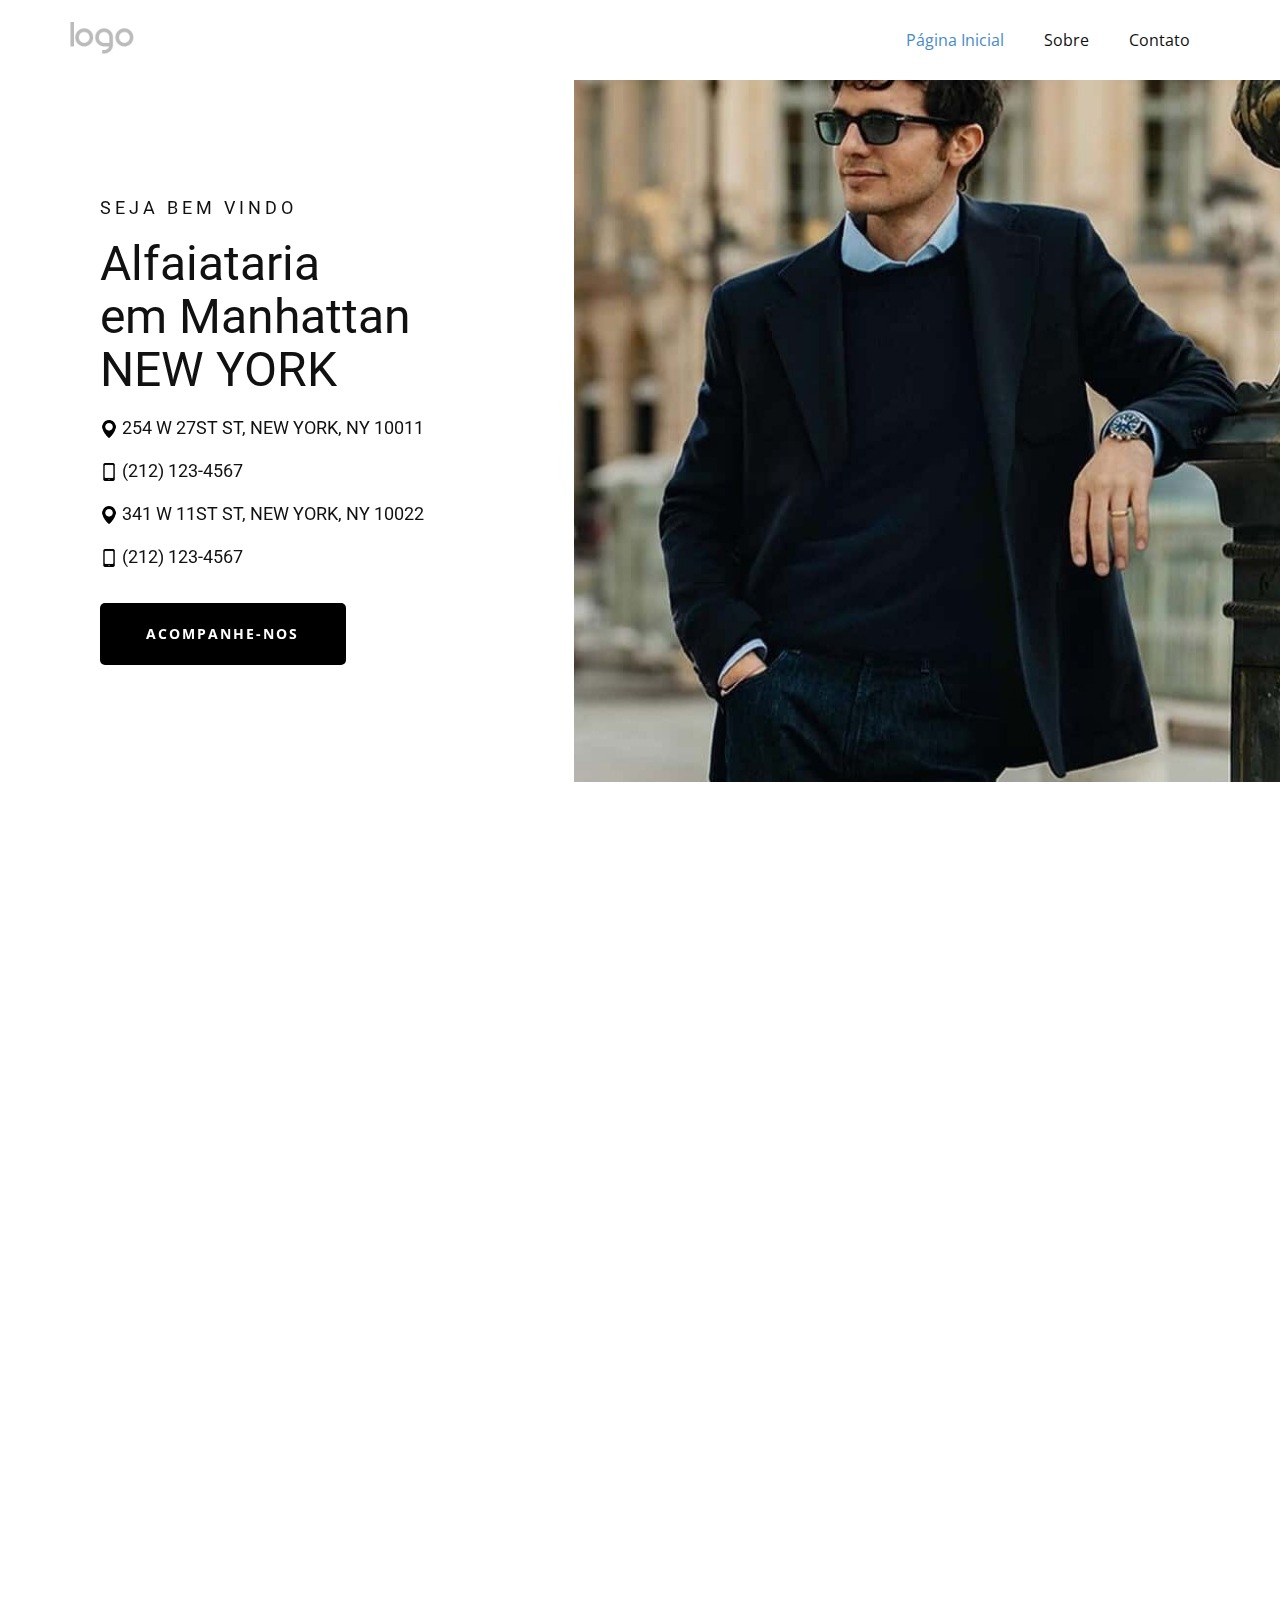
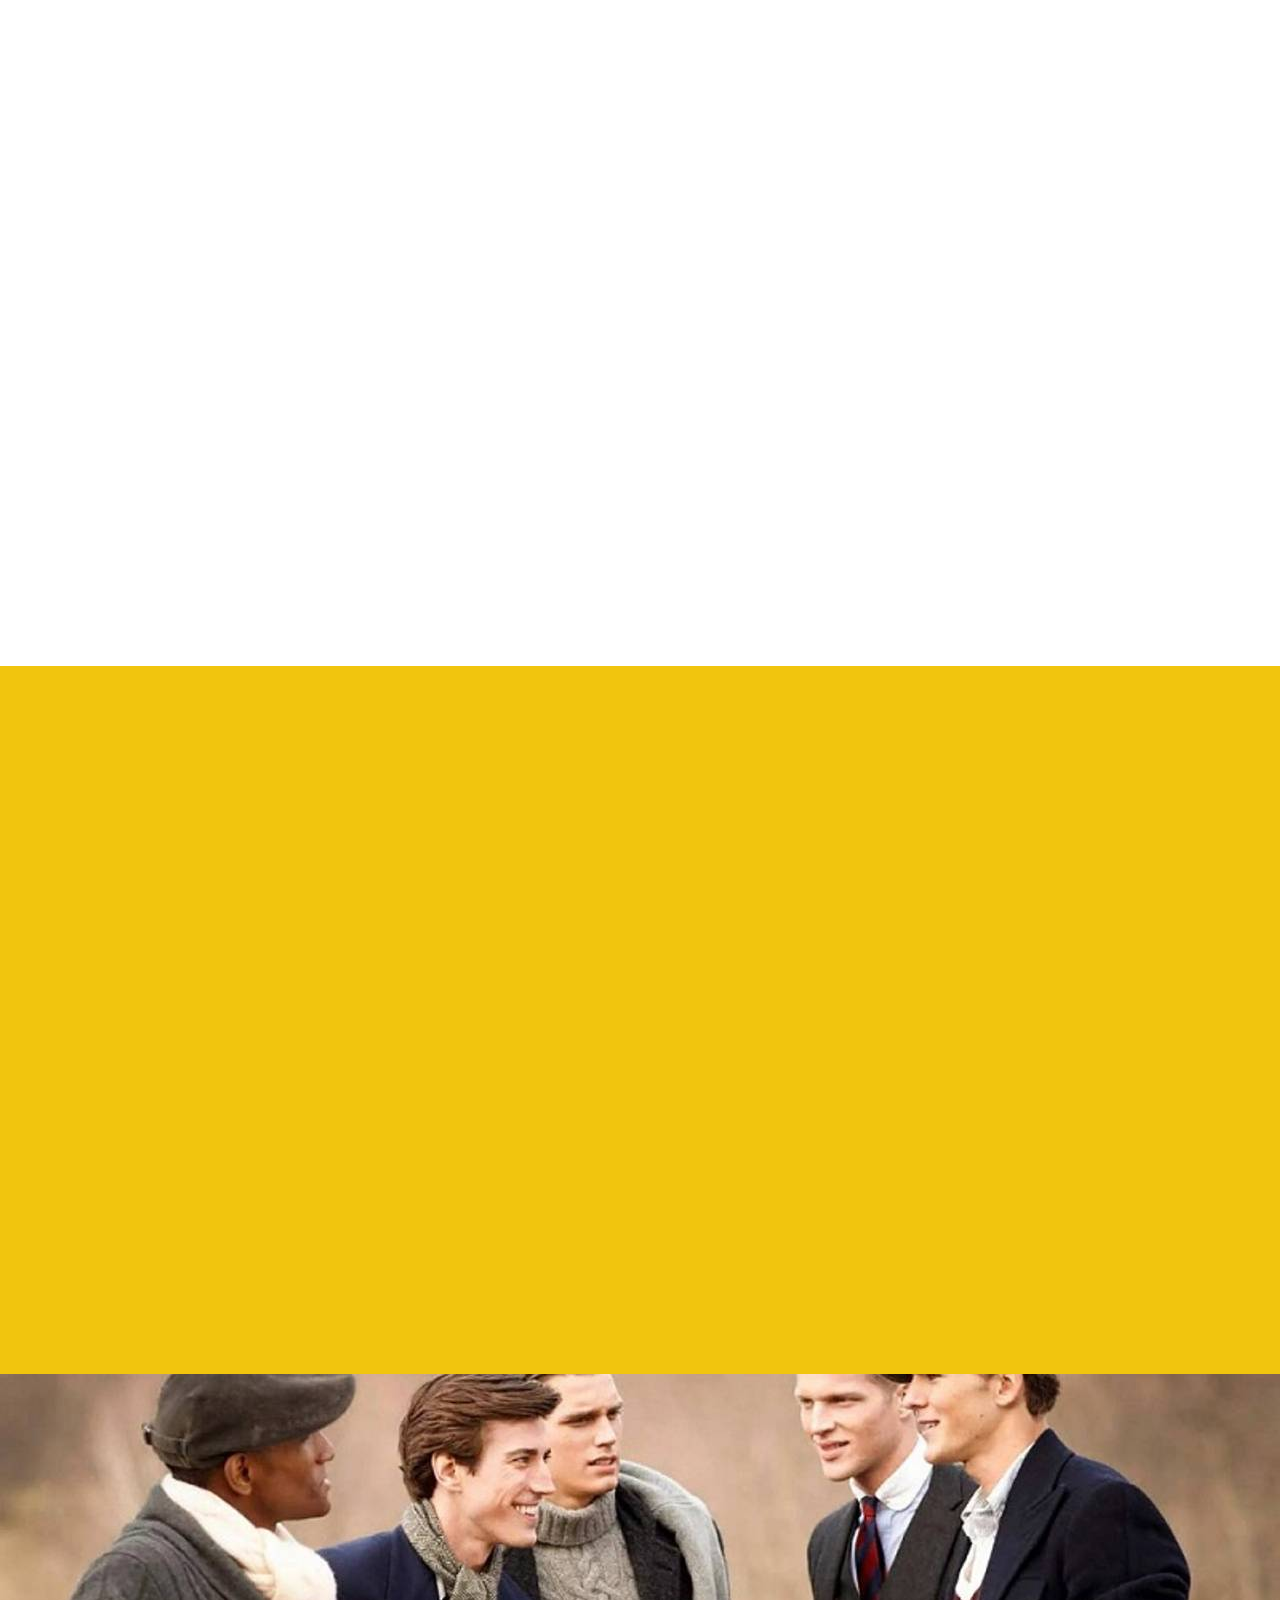
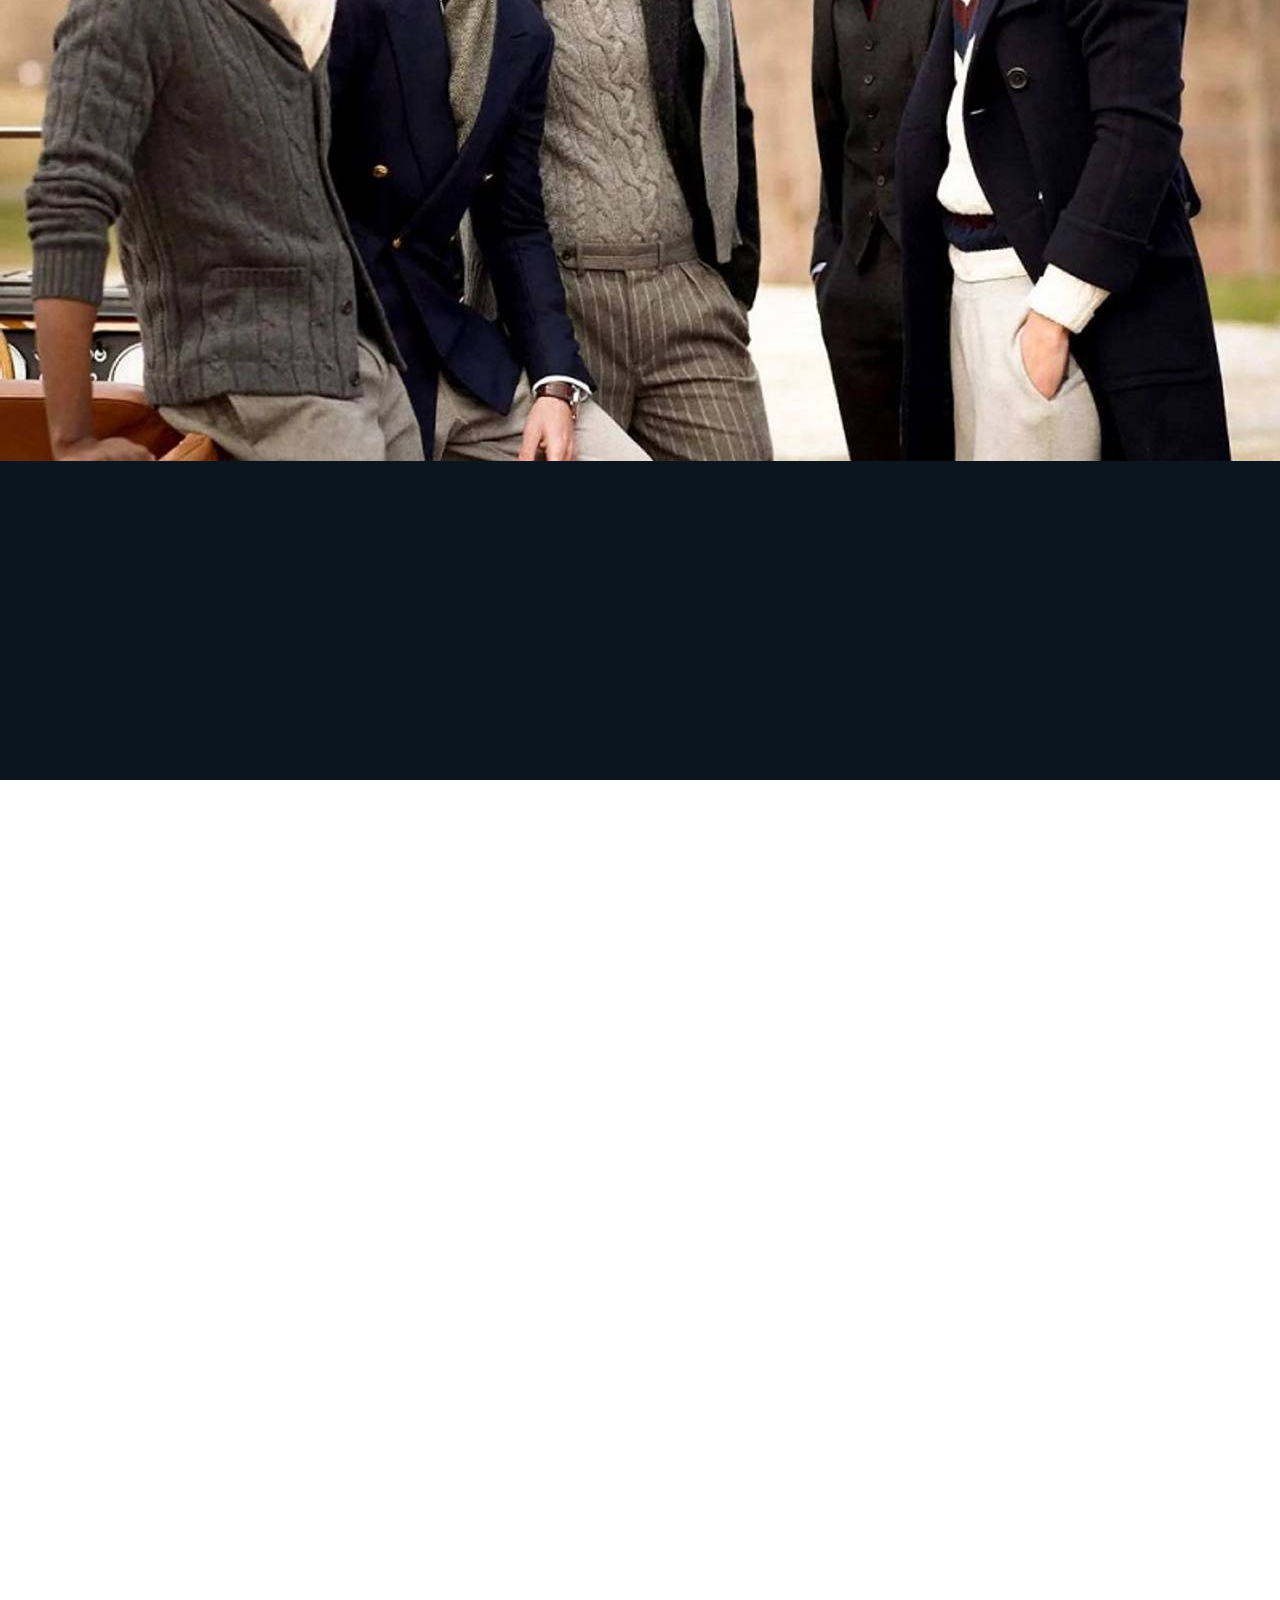
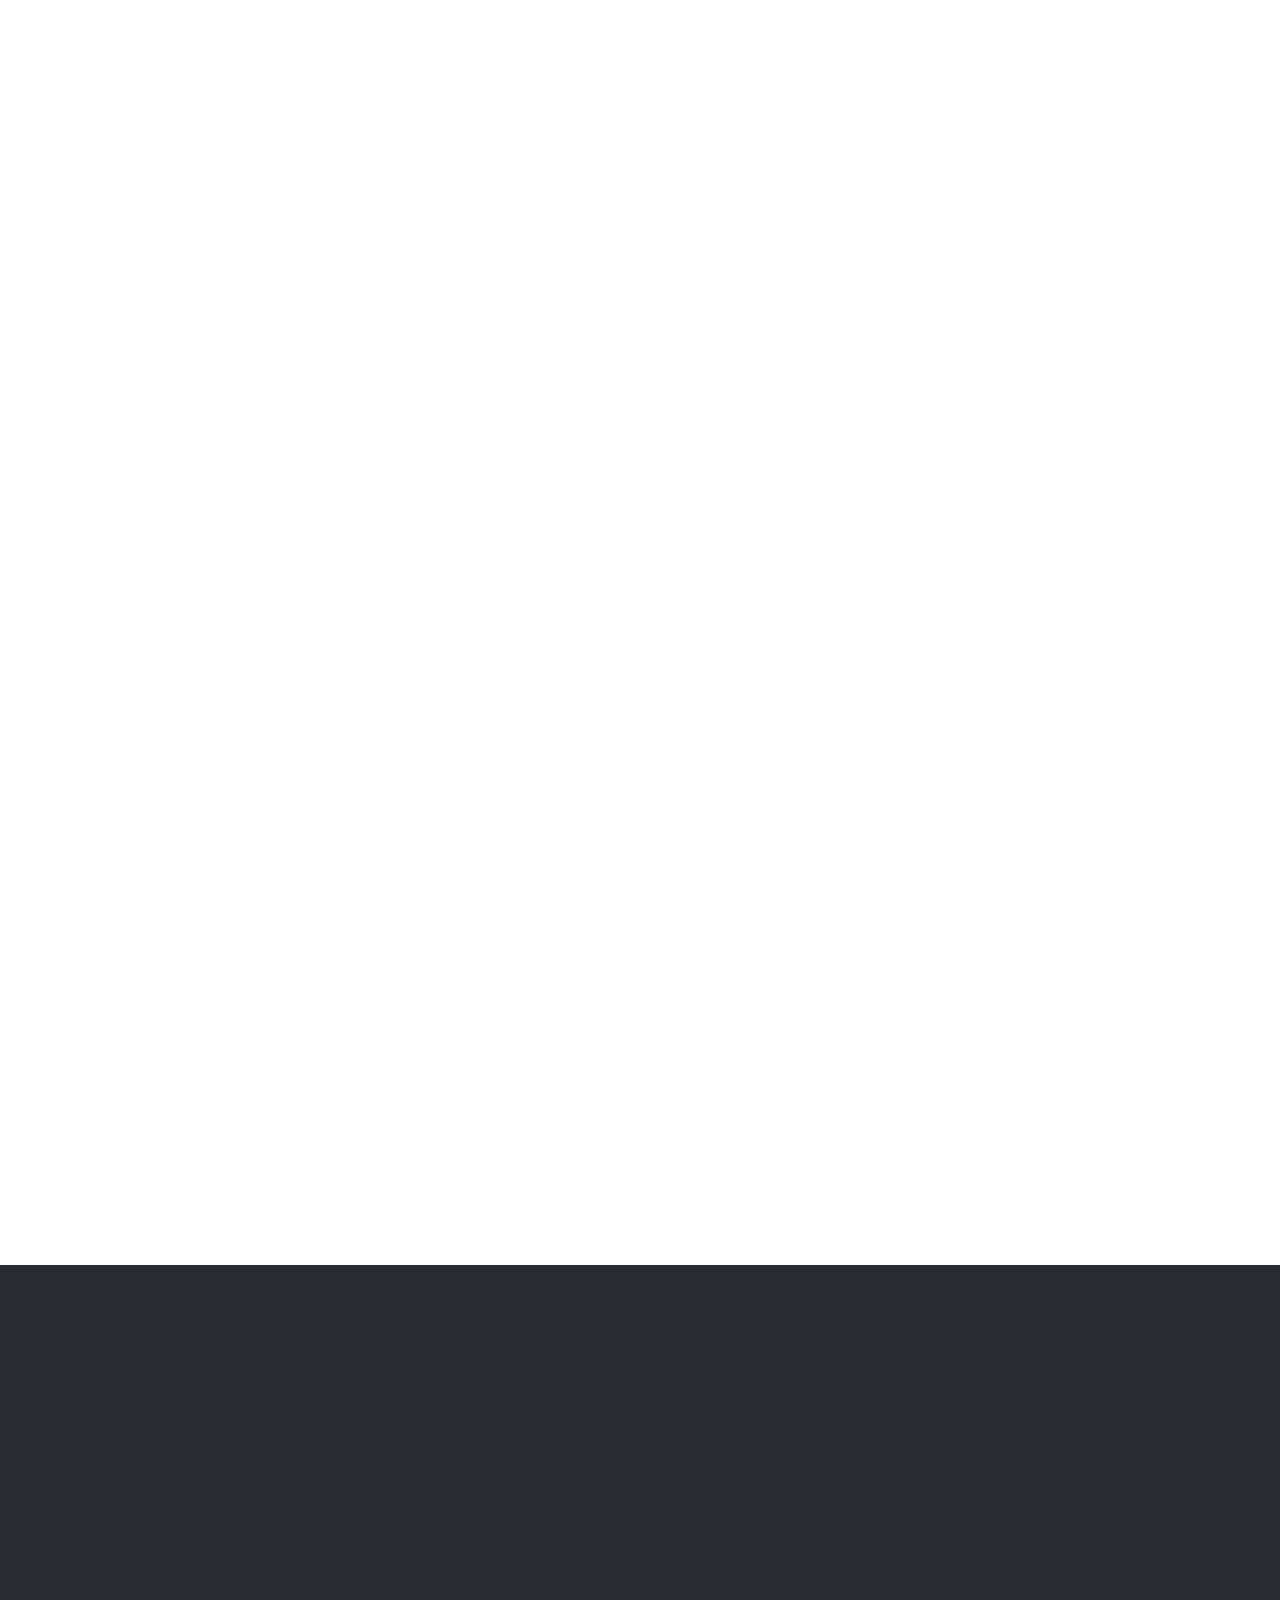
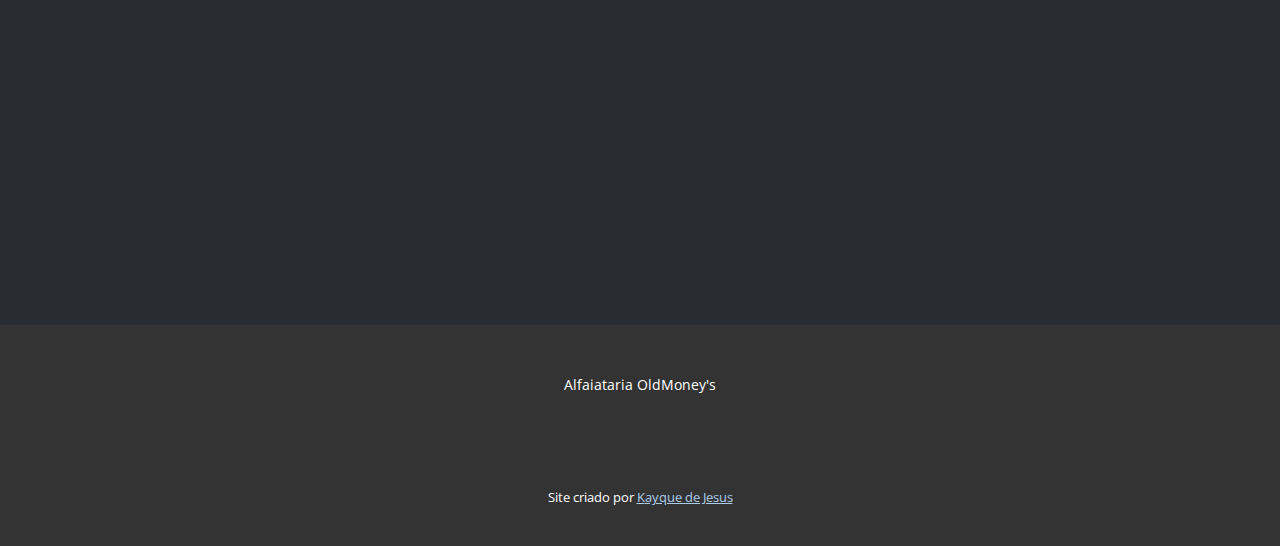
<file: index.html>
<!DOCTYPE html>
<html style="font-size: 16px;" lang="pt"><head>
    <meta name="viewport" content="width=device-width, initial-scale=1.0">
    <meta charset="utf-8">
    <meta name="keywords" content="​Barbershop
in Manhattan
NEW YORK, About Us, ​Why choose us?, Barbershop Services, Free Consultation, Our Pricing, Customers say, Contact Us!">
    <meta name="description" content="">
    <title>Página Inicial</title>
    <link rel="stylesheet" href="nicepage.css" media="screen">
<link rel="stylesheet" href="index.css" media="screen">
    <script class="u-script" type="text/javascript" src="jquery.js" defer=""></script>
    <script class="u-script" type="text/javascript" src="nicepage.js" defer=""></script>
    <meta name="generator" content="Nicepage 6.18.5, nicepage.com">
    <meta name="referrer" content="origin">
    <link id="u-theme-google-font" rel="stylesheet" href="https://fonts.googleapis.com/css?family=Roboto:100,100i,300,300i,400,400i,500,500i,700,700i,900,900i|Open+Sans:300,300i,400,400i,500,500i,600,600i,700,700i,800,800i">
    <link id="u-page-google-font" rel="stylesheet" href="https://fonts.googleapis.com/css?family=Roboto+Condensed:100,100i,200,200i,300,300i,400,400i,500,500i,600,600i,700,700i,800,800i,900,900i">
    
    
    
    
    
    
    
    
    
    
    <script type="application/ld+json">{
		"@context": "http://schema.org",
		"@type": "Organization",
		"name": "",
		"logo": "images/default-logo.png"
}</script>
    <meta name="theme-color" content="#478ac9">
    <meta property="og:title" content="Página Inicial">
    <meta property="og:type" content="website">
  <meta data-intl-tel-input-cdn-path="intlTelInput/"></head>
  <body data-home-page="Página-Inicial.html" data-home-page-title="Página Inicial" data-path-to-root="./" data-include-products="false" class="u-body u-xl-mode" data-lang="pt"><header class="u-clearfix u-header u-header" id="sec-9f5d"><div class="u-clearfix u-sheet u-valign-middle u-sheet-1">
        <a href="#" class="u-image u-logo u-image-1">
          <img src="images/default-logo.png" class="u-logo-image u-logo-image-1">
        </a>
        <nav class="u-menu u-menu-dropdown u-offcanvas u-menu-1">
          <div class="menu-collapse" style="font-size: 1rem; letter-spacing: 0px;">
            <a class="u-button-style u-custom-left-right-menu-spacing u-custom-padding-bottom u-custom-top-bottom-menu-spacing u-nav-link u-text-active-palette-1-base u-text-hover-palette-2-base" href="#">
              <svg class="u-svg-link" viewBox="0 0 24 24"><use xlink:href="#menu-hamburger"></use></svg>
              <svg class="u-svg-content" version="1.1" id="menu-hamburger" viewBox="0 0 16 16" x="0px" y="0px" xmlns:xlink="http://www.w3.org/1999/xlink" xmlns="http://www.w3.org/2000/svg"><g><rect y="1" width="16" height="2"></rect><rect y="7" width="16" height="2"></rect><rect y="13" width="16" height="2"></rect>
</g></svg>
            </a>
          </div>
          <div class="u-nav-container">
            <ul class="u-nav u-unstyled u-nav-1"><li class="u-nav-item"><a class="u-button-style u-nav-link u-text-active-palette-1-base u-text-hover-palette-2-base" href="./" style="padding: 10px 20px;">Página Inicial</a>
</li><li class="u-nav-item"><a class="u-button-style u-nav-link u-text-active-palette-1-base u-text-hover-palette-2-base" href="Sobre.html" style="padding: 10px 20px;">Sobre</a>
</li><li class="u-nav-item"><a class="u-button-style u-nav-link u-text-active-palette-1-base u-text-hover-palette-2-base" href="Contato.html" style="padding: 10px 20px;">Contato</a>
</li></ul>
          </div>
          <div class="u-nav-container-collapse">
            <div class="u-black u-container-style u-inner-container-layout u-opacity u-opacity-95 u-sidenav">
              <div class="u-inner-container-layout u-sidenav-overflow">
                <div class="u-menu-close"></div>
                <ul class="u-align-center u-nav u-popupmenu-items u-unstyled u-nav-2"><li class="u-nav-item"><a class="u-button-style u-nav-link" href="./">Página Inicial</a>
</li><li class="u-nav-item"><a class="u-button-style u-nav-link" href="Sobre.html">Sobre</a>
</li><li class="u-nav-item"><a class="u-button-style u-nav-link" href="Contato.html">Contato</a>
</li></ul>
              </div>
            </div>
            <div class="u-black u-menu-overlay u-opacity u-opacity-70"></div>
          </div>
        </nav>
      </div></header>
    <section class="u-clearfix u-white u-section-1" id="carousel_712f">
      <div class="u-clearfix u-layout-wrap u-layout-wrap-1">
        <div class="u-layout">
          <div class="u-layout-row">
            <div class="u-align-left u-container-align-left u-container-style u-layout-cell u-shape-rectangle u-size-25-xl u-size-29-lg u-size-60-md u-size-60-sm u-size-60-xs u-layout-cell-1" data-animation-name="bounceIn" data-animation-duration="1500" data-animation-direction="" data-animation-delay="500">
              <div class="u-container-layout u-valign-middle u-container-layout-1">
                <h6 class="u-text u-text-1">Seja bem vindo</h6>
                <h2 class="u-text u-text-2">
                  <span style="font-weight: 700;"></span>Alfaiataria <br>em Manhattan <br>NEW YORK
                </h2>
                <h6 class="u-text u-text-3"><span class="u-file-icon u-icon"><img src="images/3179068.png" alt=""></span>&nbsp;​254 W 27ST ST, NEW YORK, NY 10011
                </h6>
                <h6 class="u-text u-text-4"><span class="u-file-icon u-icon"><img src="images/864731.png" alt=""></span>&nbsp;​(212) 123-4567
                </h6>
                <h6 class="u-text u-text-5"><span class="u-file-icon u-icon"><img src="images/3179068.png" alt=""></span>&nbsp;​341 W 11ST ST, NEW YORK, NY 10022
                </h6>
                <h6 class="u-text u-text-6"><span class="u-file-icon u-icon"><img src="images/864731.png" alt=""></span>&nbsp;​(212) 123-4567
                </h6>
               
               
                <a href="#" class="u-active-palette-4-base u-align-center u-black u-border-none u-btn u-btn-round u-button-style u-hover-palette-4-base u-radius-5 u-text-active-white u-text-hover-white u-btn-2">Acompanhe-nos</a>
              </div>
            </div>
            <div class="u-container-style u-image u-image-default u-layout-cell u-size-31-lg u-size-35-xl u-size-60-md u-size-60-sm u-size-60-xs u-image-1" data-image-width="1200" data-image-height="960" data-animation-name="customAnimationIn" data-animation-duration="1500">
              <div class="u-container-layout u-container-layout-2"></div>
            </div>
          </div>
        </div>
      </div>
    </section>
    <section class="u-clearfix u-section-2" id="carousel_4ebb">
      <div class="u-clearfix u-sheet u-valign-middle-lg u-valign-middle-sm u-valign-middle-xs u-sheet-1">
        <img class="u-image u-image-round u-radius-20 u-image-1" src="images/roupas-alfaiataria-masculina.jpg" data-image-width="1920" data-image-height="1080" data-animation-name="customAnimationIn" data-animation-duration="1500" data-animation-delay="250">
        <img class="u-image u-image-round u-radius-20 u-image-2" src="images/womanoldman.jpg" data-image-width="1119" data-image-height="936" data-animation-name="customAnimationIn" data-animation-duration="1500" data-animation-delay="250">
        <img class="u-image u-image-round u-radius-20 u-image-3" src="images/oldmoney.jpg" data-image-width="986" data-image-height="920" data-animation-name="customAnimationIn" data-animation-duration="1500" data-animation-delay="750">
        <div class="u-align-left u-container-align-left u-container-style u-group u-palette-3-base u-radius-19 u-shape-round u-group-1" data-animation-name="customAnimationIn" data-animation-duration="1500" data-animation-delay="500">
          <div class="u-container-layout u-container-layout-1">
            <h2 class="u-text u-text-1">Sobre nós</h2>
            <p class="u-text u-text-2"> Aqui, a tradição encontra a sofisticação. Somos inspirados pela elegância discreta e atemporal das gerações passadas, nossa alfaiataria oferece peças que exalam classe e refinamento.</p>
          
            
            <a href="#" class="u-active-grey-90 u-align-center u-border-none u-btn u-btn-round u-button-style u-hover-grey-90 u-radius-5 u-text-active-white u-text-hover-white u-white u-btn-2" target="_blank" data-animation-name="" data-animation-duration="0" data-animation-delay="0" data-animation-direction="">Saiba mais</a>
          </div>
        </div>
      </div>
    </section>
    <section class="u-align-center u-clearfix u-container-align-center u-palette-3-base u-valign-middle u-section-3" id="carousel_a97a">
      <div class="u-clearfix u-gutter-0 u-layout-wrap u-layout-wrap-1">
        <div class="u-layout">
          <div class="u-layout-row">
            <div class="u-align-center u-container-align-center u-container-style u-layout-cell u-radius-20 u-shape-round u-size-30-lg u-size-30-xl u-size-60-md u-size-60-sm u-size-60-xs u-white u-layout-cell-1" data-animation-name="customAnimationIn" data-animation-duration="1500" data-animation-delay="500">
              <div class="u-container-layout u-valign-middle u-container-layout-1">
                <h4 class="u-align-center u-text u-text-default u-text-1">Horários</h4>
                <p class="u-align-center u-text u-text-default u-text-2"> Segunda 10h – 17h <br>Terça 9h – 19h <br>Quarta 8h – 20h <br>Quinta 8h – 20h <br>Sexta 8h – 20h <br>Sábado 9h – 18h <br>
                <a href="#" class="u-active-palette-4-base u-align-center u-border-none u-btn u-btn-round u-button-style u-hover-palette-4-base u-palette-3-base u-radius-5 u-text-active-white u-text-hover-white u-btn-1">Marque já um horário!</a>
              </div>
            </div>
            <div class="u-container-style u-layout-cell u-shape-round u-size-30-lg u-size-30-xl u-size-60-md u-size-60-sm u-size-60-xs u-layout-cell-2" data-animation-name="customAnimationIn" data-animation-duration="1500">
              <div class="u-container-layout u-container-layout-2">
                <h2 class="u-text u-text-body-alt-color u-text-3"> Diferenciais</h2>
                <p class="u-text u-text-body-alt-color u-text-4">TRabalhamos com: </p>
                <ul class="u-custom-list u-file-icon u-text u-text-body-alt-color u-text-5">
                  <li style="padding-left: 10px;">
                    <div class="u-list-icon">
                      <div xmlns="http://www.w3.org/2000/svg" xmlns:xlink="http://www.w3.org/1999/xlink" version="1.1" xml:space="preserve" class="u-svg-content">✓</div>
                    </div>Tons Neutros
                  </li>
                  <li style="padding-left: 10px;">
                    <div class="u-list-icon">
                      <div xmlns="http://www.w3.org/2000/svg" xmlns:xlink="http://www.w3.org/1999/xlink" version="1.1" xml:space="preserve" class="u-svg-content">✓</div>
                    </div>Alfaiataria sob medida
                  </li>
                  <li style="padding-left: 10px;">
                    <div class="u-list-icon">
                      <div xmlns="http://www.w3.org/2000/svg" xmlns:xlink="http://www.w3.org/1999/xlink" version="1.1" xml:space="preserve" class="u-svg-content">✓</div>
                    </div>Detalhes sofisticados
                  </li>
                  <li style="padding-left: 10px;">
                    <div class="u-list-icon">
                      <div xmlns="http://www.w3.org/2000/svg" xmlns:xlink="http://www.w3.org/1999/xlink" version="1.1" xml:space="preserve" class="u-svg-content">✓</div>
                    </div>Estilos atemporais
                  </li>
                  <li style="padding-left: 10px;">
                    <div class="u-list-icon">
                      <div xmlns="http://www.w3.org/2000/svg" xmlns:xlink="http://www.w3.org/1999/xlink" version="1.1" xml:space="preserve" class="u-svg-content">✓</div>
                    </div>Materiais sofisticados
                  </li>
                </ul>
              </div>
            </div>
          </div>
        </div>
      </div>
    </section>
    <section class="u-align-center u-clearfix u-container-align-center u-container-align-center-lg u-container-align-center-md u-container-align-center-xl u-image u-section-4" id="carousel_f014" data-image-width="1920" data-image-height="1048">
      <img class="u-expanded-width u-image u-image-1" src="images/Como_surgiu_o_estilo_masculino_Old_Money.jpg" data-image-width="1920" data-image-height="1048">
      <h2 class="u-align-center u-text u-text-body-alt-color u-text-default-lg u-text-default-md u-text-default-xl u-text-1" data-animation-name="customAnimationIn" data-animation-duration="1500" data-animation-delay="0">Serviços de alfaiataria</h2>
      <div class="u-list u-list-1">
        <div class="u-repeater u-repeater-1">
          <div class="u-align-center u-container-align-center u-container-style u-list-item u-radius-20 u-repeater-item u-shape-round u-white u-list-item-1" data-animation-name="bounceIn" data-animation-duration="1500" data-animation-delay="750" data-animation-direction="">
            <div class="u-container-layout u-similar-container u-container-layout-1"><span class="u-file-icon u-icon u-text-palette-3-base u-icon-1" data-animation-name="customAnimationIn" data-animation-duration="1500" data-animation-delay="500"><img src="images/3460140-862b64e7.png" alt=""></span>
              <h4 class="u-custom-font u-font-roboto-condensed u-text u-text-2"> Ajustes e Reformas</h4>
              <p class="u-text u-text-3">Ajustes em roupas prontas para melhorar o caimento ou reformas em peças...</p>
              <a href="#" class="u-border-1 u-border-active-black u-border-hover-black u-border-no-left u-border-no-right u-border-no-top u-border-palette-3-base u-bottom-left-radius-0 u-bottom-right-radius-0 u-btn u-button-style u-none u-radius-0 u-text-active-black u-text-hover-black u-text-palette-3-base u-top-left-radius-0 u-top-right-radius-0 u-btn-1">mais</a>
            </div>
          </div>
          <div class="u-align-center u-container-align-center u-container-style u-list-item u-radius-20 u-repeater-item u-shape-round u-video-cover u-white" data-animation-name="bounceIn" data-animation-duration="1500" data-animation-delay="750" data-animation-direction="">
            <div class="u-container-layout u-similar-container u-container-layout-2"><span class="u-file-icon u-icon u-text-palette-3-base u-icon-2" data-animation-name="customAnimationIn" data-animation-duration="1500" data-animation-delay="500"><img src="images/7979123-241ec99e.png" alt=""></span>
              <h4 class="u-custom-font u-font-roboto-condensed u-text u-text-4"> Confecção sob medida </h4>
              <p class="u-text u-text-5">Criação de peças personalizadas como ternos, blazers, camisas</p>
              <a href="#" class="u-border-1 u-border-active-black u-border-hover-black u-border-no-left u-border-no-right u-border-no-top u-border-palette-3-base u-bottom-left-radius-0 u-bottom-right-radius-0 u-btn u-button-style u-none u-radius-0 u-text-active-black u-text-hover-black u-text-palette-3-base u-top-left-radius-0 u-top-right-radius-0 u-btn-2">mais</a>
            </div>
          </div>
          <div class="u-align-center u-container-align-center u-container-style u-list-item u-radius-20 u-repeater-item u-shape-round u-video-cover u-white" data-animation-name="bounceIn" data-animation-duration="1500" data-animation-delay="750" data-animation-direction="">
            <div class="u-container-layout u-similar-container u-container-layout-3"><span class="u-file-icon u-icon u-text-palette-3-base u-icon-3" data-animation-name="customAnimationIn" data-animation-duration="1500" data-animation-delay="500"><img src="images/6801248-67966475.png" alt=""></span>
              <h4 class="u-custom-font u-font-roboto-condensed u-text u-text-6"> Cortes</h4>
              <p class="u-text u-text-7">Indicamos a você os cortes que mais se adequam ao estilo</p>
              <a href="#" class="u-border-1 u-border-active-black u-border-hover-black u-border-no-left u-border-no-right u-border-no-top u-border-palette-3-base u-bottom-left-radius-0 u-bottom-right-radius-0 u-btn u-button-style u-none u-radius-0 u-text-active-black u-text-hover-black u-text-palette-3-base u-top-left-radius-0 u-top-right-radius-0 u-btn-3">mais</a>
            </div>
          </div>
          <div class="u-align-center u-container-align-center u-container-style u-list-item u-radius-20 u-repeater-item u-shape-round u-video-cover u-white" data-animation-name="bounceIn" data-animation-duration="1500" data-animation-delay="750" data-animation-direction="">
            <div class="u-container-layout u-similar-container u-container-layout-4"><span class="u-file-icon u-icon u-text-palette-3-base u-icon-4" data-animation-name="customAnimationIn" data-animation-duration="1500" data-animation-delay="500"><img src="images/3996338-b48d1fd8.png" alt=""></span>
              <h4 class="u-custom-font u-font-roboto-condensed u-text u-text-8">Jovens e crianças</h4>
              <p class="u-text u-text-9">Também trabalhamos com roupas para adolescentes e crianças</p>
              <a href="#" class="u-border-1 u-border-active-black u-border-hover-black u-border-no-left u-border-no-right u-border-no-top u-border-palette-3-base u-bottom-left-radius-0 u-bottom-right-radius-0 u-btn u-button-style u-none u-radius-0 u-text-active-black u-text-hover-black u-text-palette-3-base u-top-left-radius-0 u-top-right-radius-0 u-btn-4">mais</a>
            </div>
          </div>
        </div>
      </div>
    </section>
    <section class="u-align-center u-clearfix u-container-align-center u-section-5" id="carousel_b097">
      <div class="u-clearfix u-sheet u-sheet-1">
        <div alt="" class="u-image u-image-circle u-preserve-proportions u-image-1" data-image-width="920" data-image-height="920" data-animation-name="customAnimationIn" data-animation-duration="1500" data-animation-delay="0"></div>
        <h2 class="u-align-center u-text u-text-default u-text-1" data-animation-name="customAnimationIn" data-animation-duration="1500" data-animation-delay="250">CEO</h2>
        <p class="u-align-center u-text u-text-2" data-animation-name="customAnimationIn" data-animation-duration="1500" data-animation-delay="500">Mark Johnsonn</p>
        <a href="#" class="u-active-palette-4-base u-align-center u-black u-btn u-btn-round u-button-style u-hover-palette-4-base u-radius-5 u-text-active-white u-text-hover-white u-btn-1" data-animation-name="customAnimationIn" data-animation-duration="1500" data-animation-delay="500" data-animation-direction="">Instagram</a>
        
      </div>
    </section>

    <section class="u-clearfix u-container-align-center u-section-7" id="carousel_52df">
      <div class="u-clearfix u-sheet u-valign-middle u-sheet-1">
        <div class="u-clearfix u-expanded-width u-layout-wrap u-layout-wrap-1">
          <div class="u-layout">
            <div class="u-layout-row">
              <div class="u-container-style u-layout-cell u-size-30 u-layout-cell-1" data-animation-name="customAnimationIn" data-animation-duration="1500" data-animation-delay="500">
                <div class="u-container-layout u-container-layout-1">
                  <h2 class="u-align-left u-text u-text-1">Os clientes dizem</h2>
                  <img class="u-image u-image-round u-radius-30 u-image-1" alt="" data-image-width="920" data-image-height="920" src="images/OIP.jpg">
                 
                </div>
              </div>
              <div class="u-container-align-left u-container-style u-layout-cell u-size-30 u-layout-cell-2">
                <div class="u-container-layout u-valign-middle u-container-layout-2">
                  <div class="u-layout-grid u-list u-list-1">
                    <div class="u-repeater u-repeater-1">
                      <div class="u-container-style u-list-item u-radius-25 u-repeater-item u-shape-round u-white u-list-item-1" data-animation-name="customAnimationIn" data-animation-duration="1500" data-animation-delay="500">
                        <div class="u-container-layout u-similar-container u-valign-top u-container-layout-3"><span class="u-align-left u-icon u-icon-circle u-text-palette-3-base u-icon-1"><svg class="u-svg-link" preserveAspectRatio="xMidYMin slice" viewBox="0 0 351.128 351.128" style=""><use xlink:href="#svg-7300"></use></svg><svg class="u-svg-content" viewBox="0 0 351.128 351.128" x="0px" y="0px" id="svg-7300" style="enable-background:new 0 0 351.128 351.128;"><g><path d="M72.326,147.33c4.284-26.928,37.944-55.692,64.26-56.304c1.836,0,3.672-0.612,4.896-1.836   c1.224-0.612,2.448-1.224,3.06-3.06c9.18-17.136,4.284-30.6-11.016-41.616c-17.748-12.852-45.9,0-59.976,11.628   C38.054,85.518,1.946,136.313,3.782,184.662c-6.12,32.437-4.896,67.32,4.284,96.084c6.12,18.36,23.868,27.54,42.228,28.764   c18.36,1.225,56.304,6.732,72.828-4.283c16.524-11.017,17.748-32.437,19.584-50.796c1.836-20.196,7.344-58.141-9.792-74.053   C115.778,165.078,66.818,181.602,72.326,147.33z"></path><path d="M274.286,147.33c4.284-26.928,37.943-55.692,64.26-56.304c1.836,0,3.672-0.612,4.896-1.836   c1.225-0.612,2.448-1.224,3.061-3.06c9.18-17.136,4.284-30.6-11.016-41.616c-17.748-12.852-45.9,0-59.977,11.628   c-35.496,29.376-71.604,80.172-69.768,128.52c-6.12,32.437-4.896,67.32,4.283,96.084c6.12,18.36,23.868,27.54,42.229,28.764   c18.36,1.225,56.304,6.732,72.828-4.283c16.523-11.017,17.748-32.437,19.584-50.796c1.836-20.196,7.344-58.141-9.792-74.053   C317.738,165.078,268.166,181.602,274.286,147.33z"></path>
</g></svg></span>
                          <p class="u-align-left u-text u-text-3">Estou encantada com o serviço. O atendimento foi impecável e o terno que encomendei ficou perfeito. A atenção aos detalhes é mesmo impressionante. Recomendo a todos que buscam elegância e qualidade.</p>
                          <h5 class="u-align-left u-text u-text-4">Celia Almeda</h5>
                        </div>
                      </div>
                      <div class="u-container-align-left u-container-style u-list-item u-radius-25 u-repeater-item u-shape-round u-white u-list-item-2" data-animation-name="customAnimationIn" data-animation-duration="1500" data-animation-delay="500">
                        <div class="u-container-layout u-similar-container u-valign-top u-container-layout-4"><span class="u-align-left u-icon u-icon-circle u-text-palette-3-base u-icon-2"><svg class="u-svg-link" preserveAspectRatio="xMidYMin slice" viewBox="0 0 351.128 351.128" style=""><use xlink:href="#svg-6b92"></use></svg><svg class="u-svg-content" viewBox="0 0 351.128 351.128" x="0px" y="0px" id="svg-6b92" style="enable-background:new 0 0 351.128 351.128;"><g><path d="M72.326,147.33c4.284-26.928,37.944-55.692,64.26-56.304c1.836,0,3.672-0.612,4.896-1.836   c1.224-0.612,2.448-1.224,3.06-3.06c9.18-17.136,4.284-30.6-11.016-41.616c-17.748-12.852-45.9,0-59.976,11.628   C38.054,85.518,1.946,136.313,3.782,184.662c-6.12,32.437-4.896,67.32,4.284,96.084c6.12,18.36,23.868,27.54,42.228,28.764   c18.36,1.225,56.304,6.732,72.828-4.283c16.524-11.017,17.748-32.437,19.584-50.796c1.836-20.196,7.344-58.141-9.792-74.053   C115.778,165.078,66.818,181.602,72.326,147.33z"></path><path d="M274.286,147.33c4.284-26.928,37.943-55.692,64.26-56.304c1.836,0,3.672-0.612,4.896-1.836   c1.225-0.612,2.448-1.224,3.061-3.06c9.18-17.136,4.284-30.6-11.016-41.616c-17.748-12.852-45.9,0-59.977,11.628   c-35.496,29.376-71.604,80.172-69.768,128.52c-6.12,32.437-4.896,67.32,4.283,96.084c6.12,18.36,23.868,27.54,42.229,28.764   c18.36,1.225,56.304,6.732,72.828-4.283c16.523-11.017,17.748-32.437,19.584-50.796c1.836-20.196,7.344-58.141-9.792-74.053   C317.738,165.078,268.166,181.602,274.286,147.33z"></path>
</g></svg></span>
                          <p class="u-align-left u-text u-text-5">Fiz um ajuste em um Blazer antigo e ele ficou como novo! A equipe é extremamente profissional e atenciosa.Com certeza voltarei para fazer mais peças sob medida.&nbsp;</p>
                          <h5 class="u-align-left u-text u-text-6">Frank Kinney</h5>
                        </div>
                      </div>
                      <div class="u-container-align-left u-container-style u-list-item u-radius-25 u-repeater-item u-shape-round u-white u-list-item-3" data-animation-name="customAnimationIn" data-animation-duration="1500" data-animation-delay="500">
                        <div class="u-container-layout u-similar-container u-valign-top u-container-layout-5"><span class="u-align-left u-icon u-icon-circle u-text-palette-3-base u-icon-3"><svg class="u-svg-link" preserveAspectRatio="xMidYMin slice" viewBox="0 0 351.128 351.128" style=""><use xlink:href="#svg-e759"></use></svg><svg class="u-svg-content" viewBox="0 0 351.128 351.128" x="0px" y="0px" id="svg-e759" style="enable-background:new 0 0 351.128 351.128;"><g><path d="M72.326,147.33c4.284-26.928,37.944-55.692,64.26-56.304c1.836,0,3.672-0.612,4.896-1.836   c1.224-0.612,2.448-1.224,3.06-3.06c9.18-17.136,4.284-30.6-11.016-41.616c-17.748-12.852-45.9,0-59.976,11.628   C38.054,85.518,1.946,136.313,3.782,184.662c-6.12,32.437-4.896,67.32,4.284,96.084c6.12,18.36,23.868,27.54,42.228,28.764   c18.36,1.225,56.304,6.732,72.828-4.283c16.524-11.017,17.748-32.437,19.584-50.796c1.836-20.196,7.344-58.141-9.792-74.053   C115.778,165.078,66.818,181.602,72.326,147.33z"></path><path d="M274.286,147.33c4.284-26.928,37.943-55.692,64.26-56.304c1.836,0,3.672-0.612,4.896-1.836   c1.225-0.612,2.448-1.224,3.061-3.06c9.18-17.136,4.284-30.6-11.016-41.616c-17.748-12.852-45.9,0-59.977,11.628   c-35.496,29.376-71.604,80.172-69.768,128.52c-6.12,32.437-4.896,67.32,4.283,96.084c6.12,18.36,23.868,27.54,42.229,28.764   c18.36,1.225,56.304,6.732,72.828-4.283c16.523-11.017,17.748-32.437,19.584-50.796c1.836-20.196,7.344-58.141-9.792-74.053   C317.738,165.078,268.166,181.602,274.286,147.33z"></path>
</g></svg></span>
                          <p class="u-align-left u-text u-text-7">Encomendei um vestido para um evento especial e não poderia estar mais satisfeita. O caimento é perfeito e o tecido é de altíssima qualidade, a Alfaiataria superou todas as minhas espectativas</p>
                          <h5 class="u-align-left u-text u-text-8">Anna Louis</h5>
                        </div>
                      </div>
                    </div>
                  </div>
                </div>
              </div>
            </div>
          </div>
        </div>
      </div>
    </section>
    <section class="u-clearfix u-palette-5-dark-3 u-section-8" id="carousel_2eed">
      <div class="data-layout-selected u-clearfix u-layout-wrap u-layout-wrap-1">
        <div class="u-layout">
          <div class="u-layout-row">
            <div class="u-container-style u-image u-layout-cell u-left-cell u-size-32 u-image-1" data-image-width="1200" data-image-height="1048" data-animation-name="customAnimationIn" data-animation-duration="1500" data-animation-delay="500">
              <div class="u-container-layout u-container-layout-1"></div>
            </div>
            <div class="u-align-center u-container-align-center u-container-style u-layout-cell u-palette-5-dark-3 u-right-cell u-size-28 u-layout-cell-2" data-animation-name="customAnimationIn" data-animation-duration="1500" data-animation-delay="500">
              <div class="u-container-layout u-valign-middle u-container-layout-2">
                <h2 class="u-text u-text-1">Contate-nos</h2>
                <div class="u-expanded-width u-form u-form-1">
                  <form action="https://forms.nicepagesrv.com/v2/form/process" class="u-clearfix u-form-spacing-24 u-form-vertical u-inner-form" style="padding: 0;" source="email" name="form">
                    <div class="u-form-group u-form-name">
                      <label for="name-3b9a" class="u-form-control-hidden u-label">Nome</label>
                      <input type="text" placeholder="Digite seu nome" id="name-3b9a" name="name" class="u-border-2 u-border-no-left u-border-no-right u-border-no-top u-border-palette-5-dark-2 u-input u-input-rectangle u-input-1" required="" wfd-id="id713">
                    </div>
                    <div class="u-form-email u-form-group">
                      <label for="email-3b9a" class="u-form-control-hidden u-label">Email</label>
                      <input type="email" placeholder="Digite um email válido" id="email-3b9a" name="email" class="u-border-2 u-border-no-left u-border-no-right u-border-no-top u-border-palette-5-dark-2 u-input u-input-rectangle u-input-2" required="" wfd-id="id714">
                    </div>
                    <div class="u-form-group u-form-message">
                      <label for="message-3b9a" class="u-form-control-hidden u-label">Mensagem</label>
                      <textarea placeholder="Digite sua mensagem" rows="4" cols="50" id="message-3b9a" name="message" class="u-border-2 u-border-no-left u-border-no-right u-border-no-top u-border-palette-5-dark-2 u-input u-input-rectangle u-input-3" required=""></textarea>
                    </div>
                    <div class="u-align-left u-form-group u-form-submit">
                      <a href="#" class="u-active-palette-4-base u-border-none u-btn u-btn-round u-btn-submit u-button-style u-hover-palette-4-base u-palette-3-base u-radius-10 u-btn-1">Enviar</a>
                      <input type="submit" value="submit" class="u-form-control-hidden" wfd-id="id715">
                    </div>
                    <div class="u-form-send-message u-form-send-success"> Obrigado por sua mensagem! </div>
                    <div class="u-form-send-error u-form-send-message"> Sua mensagem não foi enviada. Cheque sua rede e tente novamente </div>
                    <input type="hidden" value="" name="recaptchaResponse" wfd-id="id716">
                  </form>
                </div>
                
              </div>
            </div>
          </div>
        </div>
      </div>
    </section>
    
    
    
    <footer class="u-align-center u-clearfix u-container-align-center u-footer u-grey-80 u-footer" id="sec-0052"><div class="u-clearfix u-sheet u-sheet-1">
        <p class="u-small-text u-text u-text-variant u-text-1">Alfaiataria OldMoney's</p>
      </div></footer>
    <section class="u-backlink u-clearfix u-grey-80">
      <p class="u-text">
        <span>Site criado por </span>
        <a class="u-link" href="https://kayqueportfolio.vercel.app/" target="_blank" rel="nofollow">
          <span>Kayque de Jesus</span>
        </a>
      </p>
    </section>
  
</body></html>
</file>
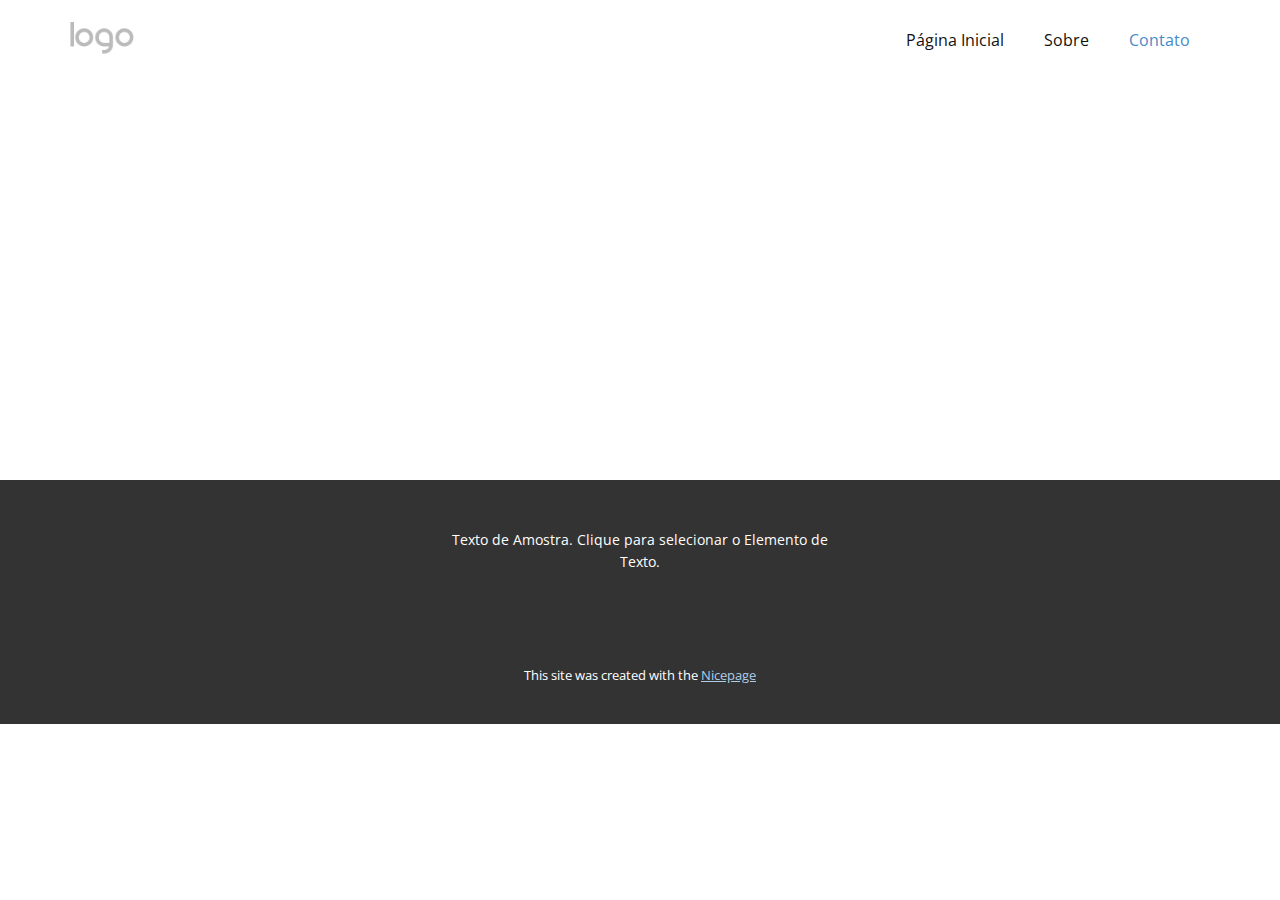
<file: Contato.html>
<!DOCTYPE html>
<html style="font-size: 16px;" lang="pt"><head>
    <meta name="viewport" content="width=device-width, initial-scale=1.0">
    <meta charset="utf-8">
    <meta name="keywords" content="">
    <meta name="description" content="">
    <title>Contato</title>
    <link rel="stylesheet" href="nicepage.css" media="screen">
<link rel="stylesheet" href="Contato.css" media="screen">
    <script class="u-script" type="text/javascript" src="jquery.js" defer=""></script>
    <script class="u-script" type="text/javascript" src="nicepage.js" defer=""></script>
    <meta name="generator" content="Nicepage 6.18.5, nicepage.com">
    <link id="u-theme-google-font" rel="stylesheet" href="https://fonts.googleapis.com/css?family=Roboto:100,100i,300,300i,400,400i,500,500i,700,700i,900,900i|Open+Sans:300,300i,400,400i,500,500i,600,600i,700,700i,800,800i">
    
    
    
    <script type="application/ld+json">{
		"@context": "http://schema.org",
		"@type": "Organization",
		"name": "",
		"logo": "images/default-logo.png"
}</script>
    <meta name="theme-color" content="#478ac9">
    <meta property="og:title" content="Contato">
    <meta property="og:type" content="website">
  <meta data-intl-tel-input-cdn-path="intlTelInput/"></head>
  <body data-path-to-root="./" data-include-products="false" class="u-body u-xl-mode" data-lang="pt"><header class="u-clearfix u-header u-header" id="sec-9f5d"><div class="u-clearfix u-sheet u-valign-middle u-sheet-1">
        <a href="#" class="u-image u-logo u-image-1">
          <img src="images/default-logo.png" class="u-logo-image u-logo-image-1">
        </a>
        <nav class="u-menu u-menu-dropdown u-offcanvas u-menu-1">
          <div class="menu-collapse" style="font-size: 1rem; letter-spacing: 0px;">
            <a class="u-button-style u-custom-left-right-menu-spacing u-custom-padding-bottom u-custom-top-bottom-menu-spacing u-nav-link u-text-active-palette-1-base u-text-hover-palette-2-base" href="#">
              <svg class="u-svg-link" viewBox="0 0 24 24"><use xlink:href="#menu-hamburger"></use></svg>
              <svg class="u-svg-content" version="1.1" id="menu-hamburger" viewBox="0 0 16 16" x="0px" y="0px" xmlns:xlink="http://www.w3.org/1999/xlink" xmlns="http://www.w3.org/2000/svg"><g><rect y="1" width="16" height="2"></rect><rect y="7" width="16" height="2"></rect><rect y="13" width="16" height="2"></rect>
</g></svg>
            </a>
          </div>
          <div class="u-nav-container">
            <ul class="u-nav u-unstyled u-nav-1"><li class="u-nav-item"><a class="u-button-style u-nav-link u-text-active-palette-1-base u-text-hover-palette-2-base" href="./" style="padding: 10px 20px;">Página Inicial</a>
</li><li class="u-nav-item"><a class="u-button-style u-nav-link u-text-active-palette-1-base u-text-hover-palette-2-base" href="Sobre.html" style="padding: 10px 20px;">Sobre</a>
</li><li class="u-nav-item"><a class="u-button-style u-nav-link u-text-active-palette-1-base u-text-hover-palette-2-base" href="Contato.html" style="padding: 10px 20px;">Contato</a>
</li></ul>
          </div>
          <div class="u-nav-container-collapse">
            <div class="u-black u-container-style u-inner-container-layout u-opacity u-opacity-95 u-sidenav">
              <div class="u-inner-container-layout u-sidenav-overflow">
                <div class="u-menu-close"></div>
                <ul class="u-align-center u-nav u-popupmenu-items u-unstyled u-nav-2"><li class="u-nav-item"><a class="u-button-style u-nav-link" href="./">Página Inicial</a>
</li><li class="u-nav-item"><a class="u-button-style u-nav-link" href="Sobre.html">Sobre</a>
</li><li class="u-nav-item"><a class="u-button-style u-nav-link" href="Contato.html">Contato</a>
</li></ul>
              </div>
            </div>
            <div class="u-black u-menu-overlay u-opacity u-opacity-70"></div>
          </div>
        </nav>
      </div></header>
    <section class="u-clearfix u-section-1" id="sec-d99e">
      <div class="u-clearfix u-sheet u-sheet-1"></div>
    </section>
    
    
    
    <footer class="u-align-center u-clearfix u-container-align-center u-footer u-grey-80 u-footer" id="sec-0052"><div class="u-clearfix u-sheet u-sheet-1">
        <p class="u-small-text u-text u-text-variant u-text-1">Texto de Amostra. Clique para selecionar o Elemento de Texto.</p>
      </div></footer>
    <section class="u-backlink u-clearfix u-grey-80">
      <p class="u-text">
        <span>This site was created with the </span>
        <a class="u-link" href="https://nicepage.com/" target="_blank" rel="nofollow">
          <span>Nicepage</span>
        </a>
      </p>
    </section>
  
</body></html>
</file>
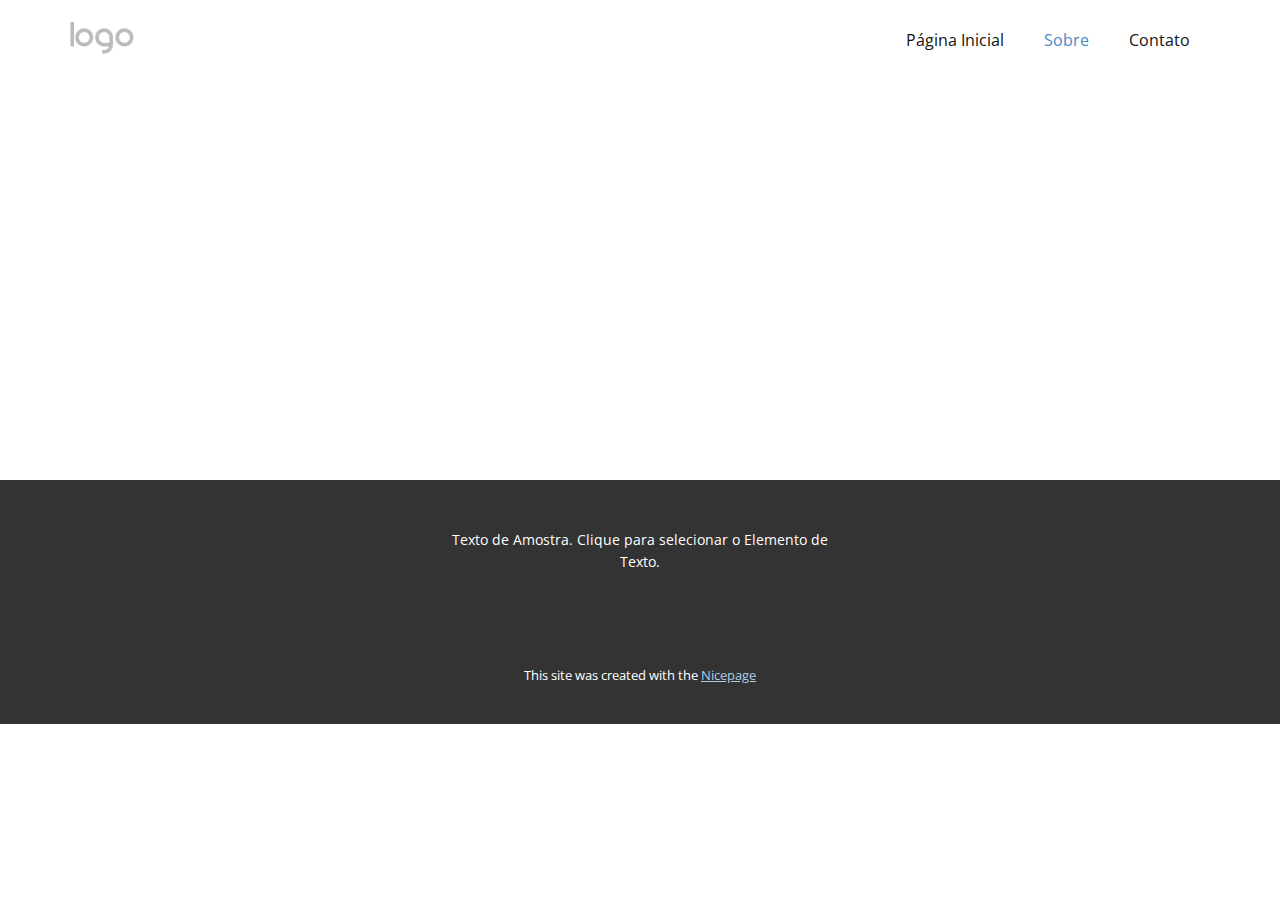
<file: Sobre.html>
<!DOCTYPE html>
<html style="font-size: 16px;" lang="pt"><head>
    <meta name="viewport" content="width=device-width, initial-scale=1.0">
    <meta charset="utf-8">
    <meta name="keywords" content="">
    <meta name="description" content="">
    <title>Sobre</title>
    <link rel="stylesheet" href="nicepage.css" media="screen">
<link rel="stylesheet" href="Sobre.css" media="screen">
    <script class="u-script" type="text/javascript" src="jquery.js" defer=""></script>
    <script class="u-script" type="text/javascript" src="nicepage.js" defer=""></script>
    <meta name="generator" content="Nicepage 6.18.5, nicepage.com">
    <link id="u-theme-google-font" rel="stylesheet" href="https://fonts.googleapis.com/css?family=Roboto:100,100i,300,300i,400,400i,500,500i,700,700i,900,900i|Open+Sans:300,300i,400,400i,500,500i,600,600i,700,700i,800,800i">
    
    
    
    <script type="application/ld+json">{
		"@context": "http://schema.org",
		"@type": "Organization",
		"name": "",
		"logo": "images/default-logo.png"
}</script>
    <meta name="theme-color" content="#478ac9">
    <meta property="og:title" content="Sobre">
    <meta property="og:type" content="website">
  <meta data-intl-tel-input-cdn-path="intlTelInput/"></head>
  <body data-path-to-root="./" data-include-products="false" class="u-body u-xl-mode" data-lang="pt"><header class="u-clearfix u-header u-header" id="sec-9f5d"><div class="u-clearfix u-sheet u-valign-middle u-sheet-1">
        <a href="#" class="u-image u-logo u-image-1">
          <img src="images/default-logo.png" class="u-logo-image u-logo-image-1">
        </a>
        <nav class="u-menu u-menu-dropdown u-offcanvas u-menu-1">
          <div class="menu-collapse" style="font-size: 1rem; letter-spacing: 0px;">
            <a class="u-button-style u-custom-left-right-menu-spacing u-custom-padding-bottom u-custom-top-bottom-menu-spacing u-nav-link u-text-active-palette-1-base u-text-hover-palette-2-base" href="#">
              <svg class="u-svg-link" viewBox="0 0 24 24"><use xlink:href="#menu-hamburger"></use></svg>
              <svg class="u-svg-content" version="1.1" id="menu-hamburger" viewBox="0 0 16 16" x="0px" y="0px" xmlns:xlink="http://www.w3.org/1999/xlink" xmlns="http://www.w3.org/2000/svg"><g><rect y="1" width="16" height="2"></rect><rect y="7" width="16" height="2"></rect><rect y="13" width="16" height="2"></rect>
</g></svg>
            </a>
          </div>
          <div class="u-nav-container">
            <ul class="u-nav u-unstyled u-nav-1"><li class="u-nav-item"><a class="u-button-style u-nav-link u-text-active-palette-1-base u-text-hover-palette-2-base" href="./" style="padding: 10px 20px;">Página Inicial</a>
</li><li class="u-nav-item"><a class="u-button-style u-nav-link u-text-active-palette-1-base u-text-hover-palette-2-base" href="Sobre.html" style="padding: 10px 20px;">Sobre</a>
</li><li class="u-nav-item"><a class="u-button-style u-nav-link u-text-active-palette-1-base u-text-hover-palette-2-base" href="Contato.html" style="padding: 10px 20px;">Contato</a>
</li></ul>
          </div>
          <div class="u-nav-container-collapse">
            <div class="u-black u-container-style u-inner-container-layout u-opacity u-opacity-95 u-sidenav">
              <div class="u-inner-container-layout u-sidenav-overflow">
                <div class="u-menu-close"></div>
                <ul class="u-align-center u-nav u-popupmenu-items u-unstyled u-nav-2"><li class="u-nav-item"><a class="u-button-style u-nav-link" href="./">Página Inicial</a>
</li><li class="u-nav-item"><a class="u-button-style u-nav-link" href="Sobre.html">Sobre</a>
</li><li class="u-nav-item"><a class="u-button-style u-nav-link" href="Contato.html">Contato</a>
</li></ul>
              </div>
            </div>
            <div class="u-black u-menu-overlay u-opacity u-opacity-70"></div>
          </div>
        </nav>
      </div></header>
    <section class="u-clearfix u-section-1" id="sec-ffa3">
      <div class="u-clearfix u-sheet u-sheet-1"></div>
    </section>
    
    
    
    <footer class="u-align-center u-clearfix u-container-align-center u-footer u-grey-80 u-footer" id="sec-0052"><div class="u-clearfix u-sheet u-sheet-1">
        <p class="u-small-text u-text u-text-variant u-text-1">Texto de Amostra. Clique para selecionar o Elemento de Texto.</p>
      </div></footer>
    <section class="u-backlink u-clearfix u-grey-80">
      <p class="u-text">
        <span>This site was created with the </span>
        <a class="u-link" href="https://nicepage.com/" target="_blank" rel="nofollow">
          <span>Nicepage</span>
        </a>
      </p>
    </section>
  
</body></html>
</file>
